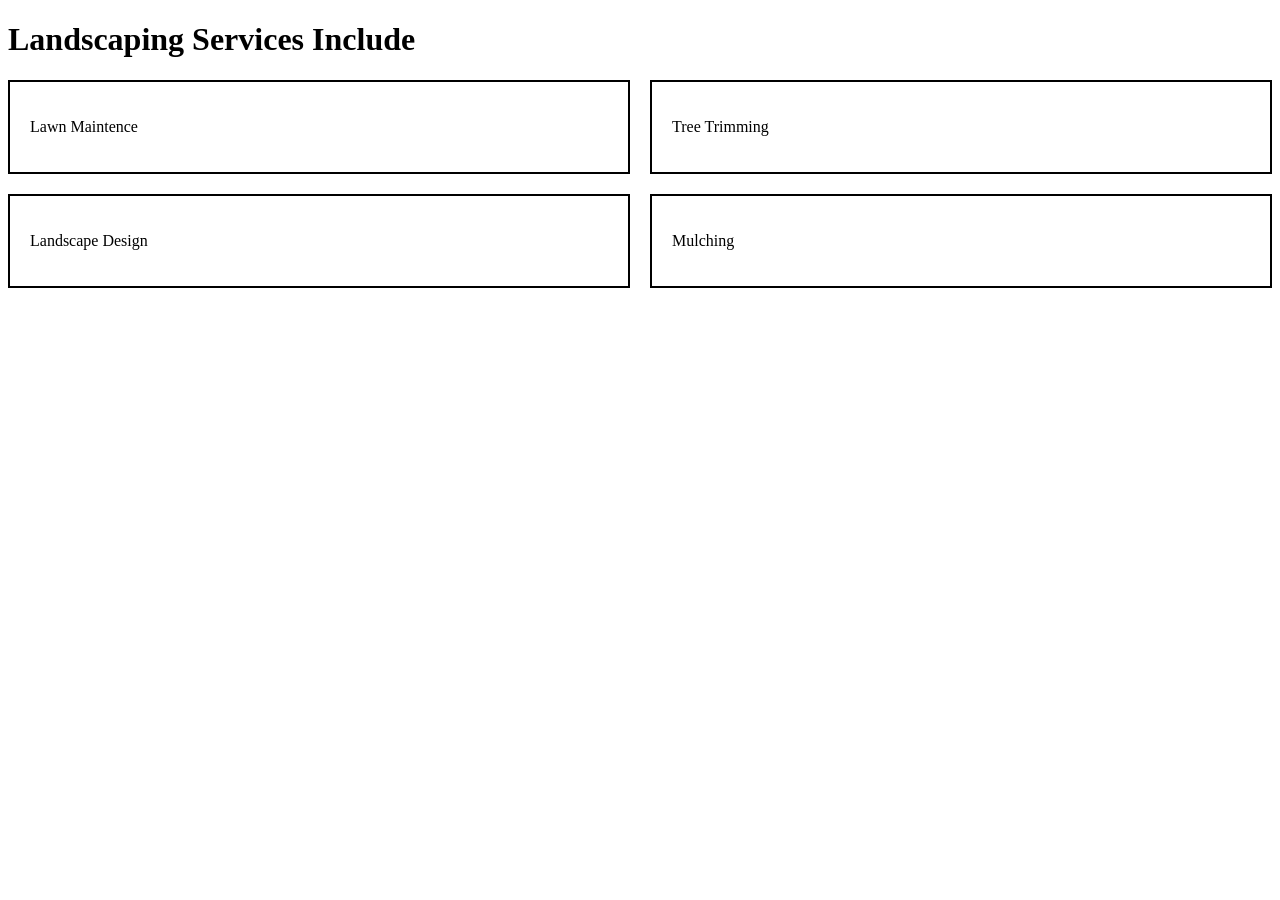
<file: css-grid-practic/index.html>
<!DOCTYPE html>
<html lang="en">
<head>
    <meta charset="UTF-8">
    <meta name="viewport" content="width=device-width, initial-scale=1.0">
    <title>Landscape</title>
    <link rel="stylesheet" href="style.css">
</head>
<body>
    <h1>Landscaping Services Include</h1>
    <div class="service-container">
        <div class="border">
            <p>Lawn Maintence</p>
            </div>
        <div class="border">
        <p>Tree Trimming</p>
            </div>
         <div class="border">   
        <p>Landscape Design</p>
            </div>
         <div class="border">   
        <p>Mulching</p>
            </div>
    </div>
</body>
</html>
</file>
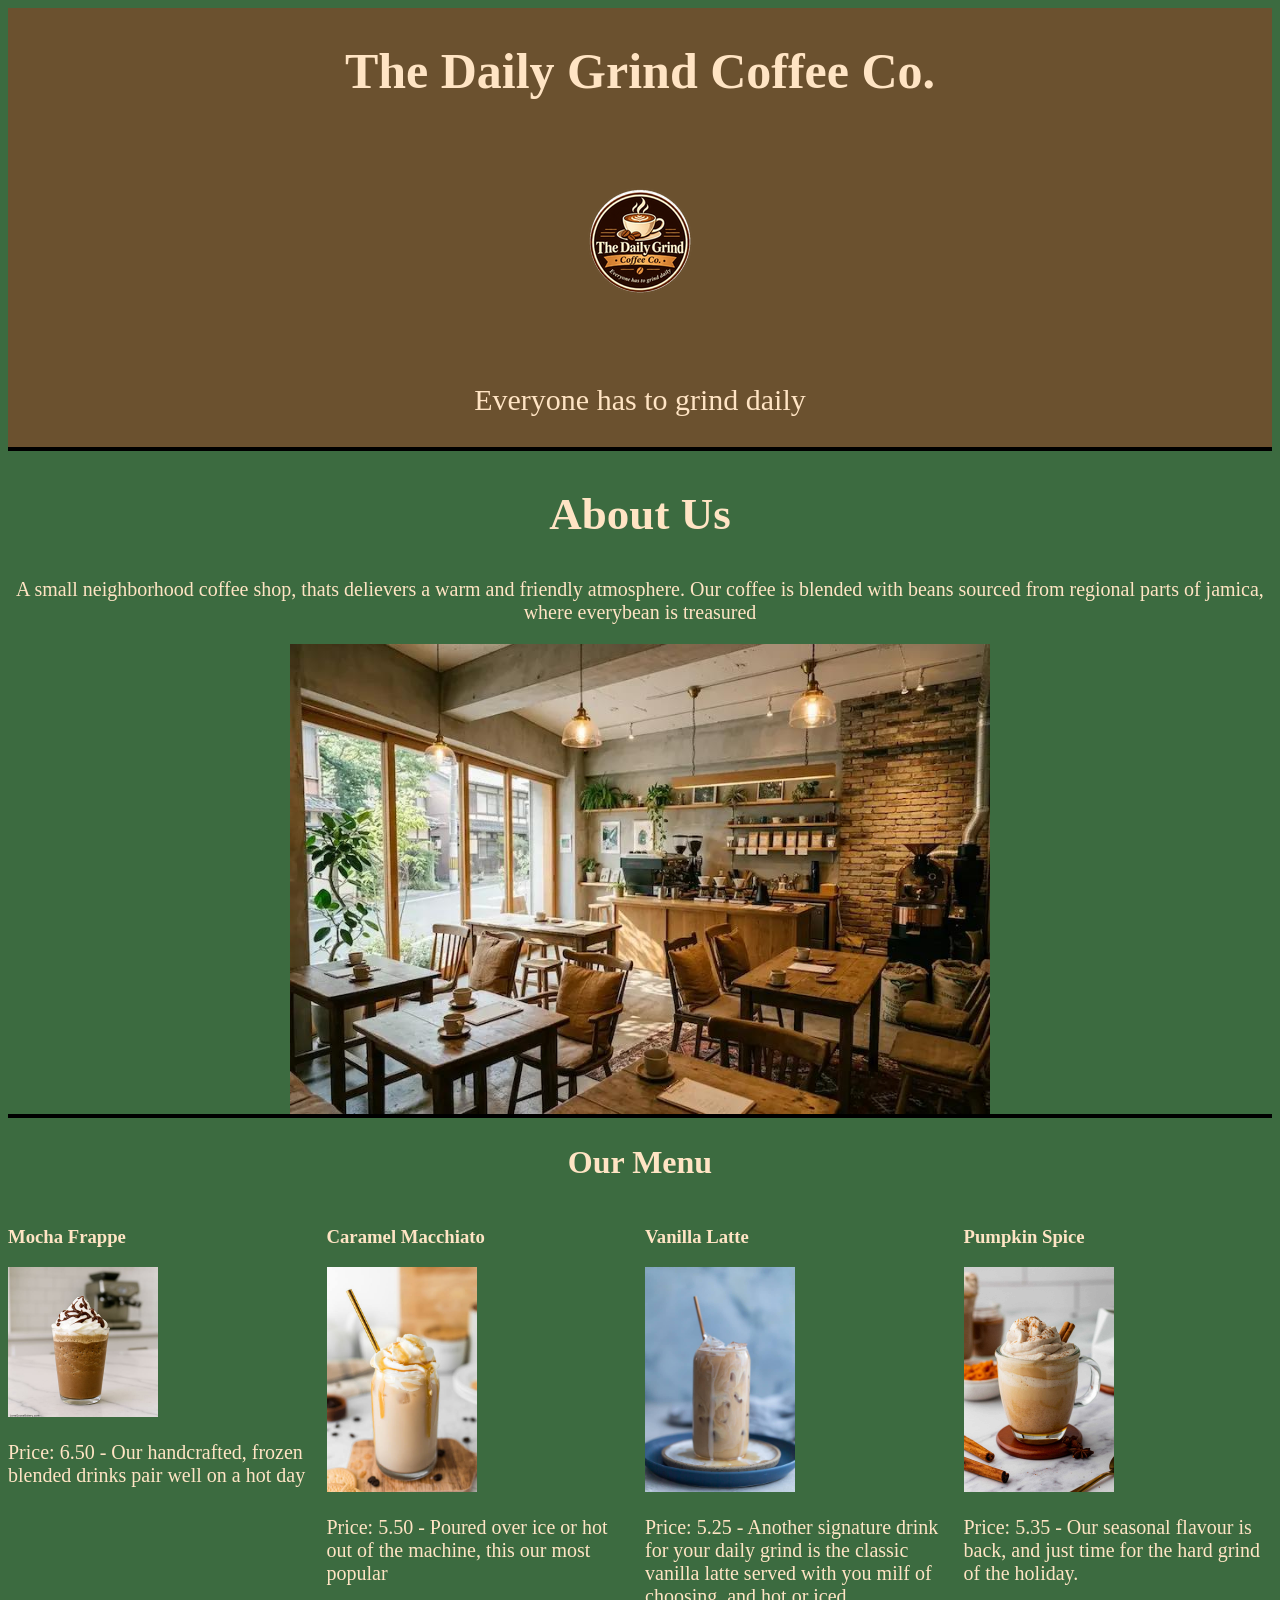
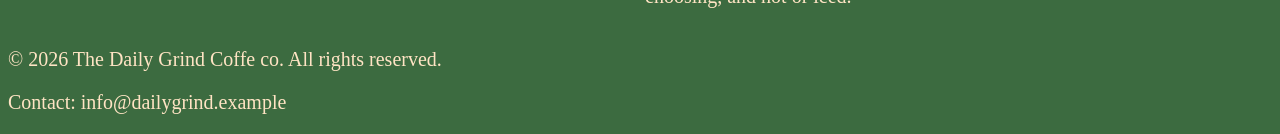
<file: daily-grind/index.html>
<!DOCTYPE html>
<html lang="en">
<head>
    <meta charset="UTF-8">
    <meta name="viewport" content="width=device-width, initial-scale=1.0">
    <title>Daily Grind</title>
    <link rel="stylesheet" href="style.css">
</head>
<body>
    <header>
        <h1>The Daily Grind Coffee Co.</h1>
        <img class="logo" src="./images/grind.png" alt="Logo">
        <p id="motto">Everyone has to grind daily</p>
    </header>
    <main>
        <section id="about-us">
            <div>       
            <h2>About Us</h2>
            <p id="description">A small neighborhood coffee shop, thats delievers a warm and friendly atmosphere. Our coffee is blended with beans sourced from regional parts of jamica, where everybean is treasured</p>
            </div>
            <img id="shop-img" src="./images/coffee-shop.jpg" alt="coffee-shop">
        </section>
        <section>
            <h2 id="menu-title">Our Menu</h2>
        <div class="menu">
            <div>
                <h3>Mocha Frappe</h3>
                <img class="men-img" src="./images/mocha.jpg" alt="mocha">
                <p>Price: 6.50 - Our handcrafted, frozen blended drinks pair well on a hot day</p>
            </div>
            <div>
                <h3>Caramel Macchiato</h3>
                <img class="men-img" src="./images/caramel.jpg" alt="caramel">
                <p>Price: 5.50 - Poured over ice or hot out of the machine, this our most popular</p>
            </div>
            <div>
                <h3>Vanilla Latte</h3>
                <img class="men-img" src="./images/vanilla.jpg" alt="Vanilla Latte">
                <p>Price: 5.25 - Another signature drink for your daily grind is the classic vanilla latte served with you milf of choosing, and hot or iced.</p>
            </div>
            <div>
                <h3>Pumpkin Spice</h3>
                <img class="men-img" src="./images/pumpkin.jpg" alt="Pumpkin drink">
                <p>Price: 5.35 - Our seasonal flavour is back, and just time for the hard grind of the holiday.</p>
            </div>
        </div>    
        </section>
    </main>
    <footer>
        <p>&copy; 2026 The Daily Grind Coffe co. All rights reserved.</p>
        <p>Contact: info@dailygrind.example</p>
    </footer>
</body>
</html>
</file>
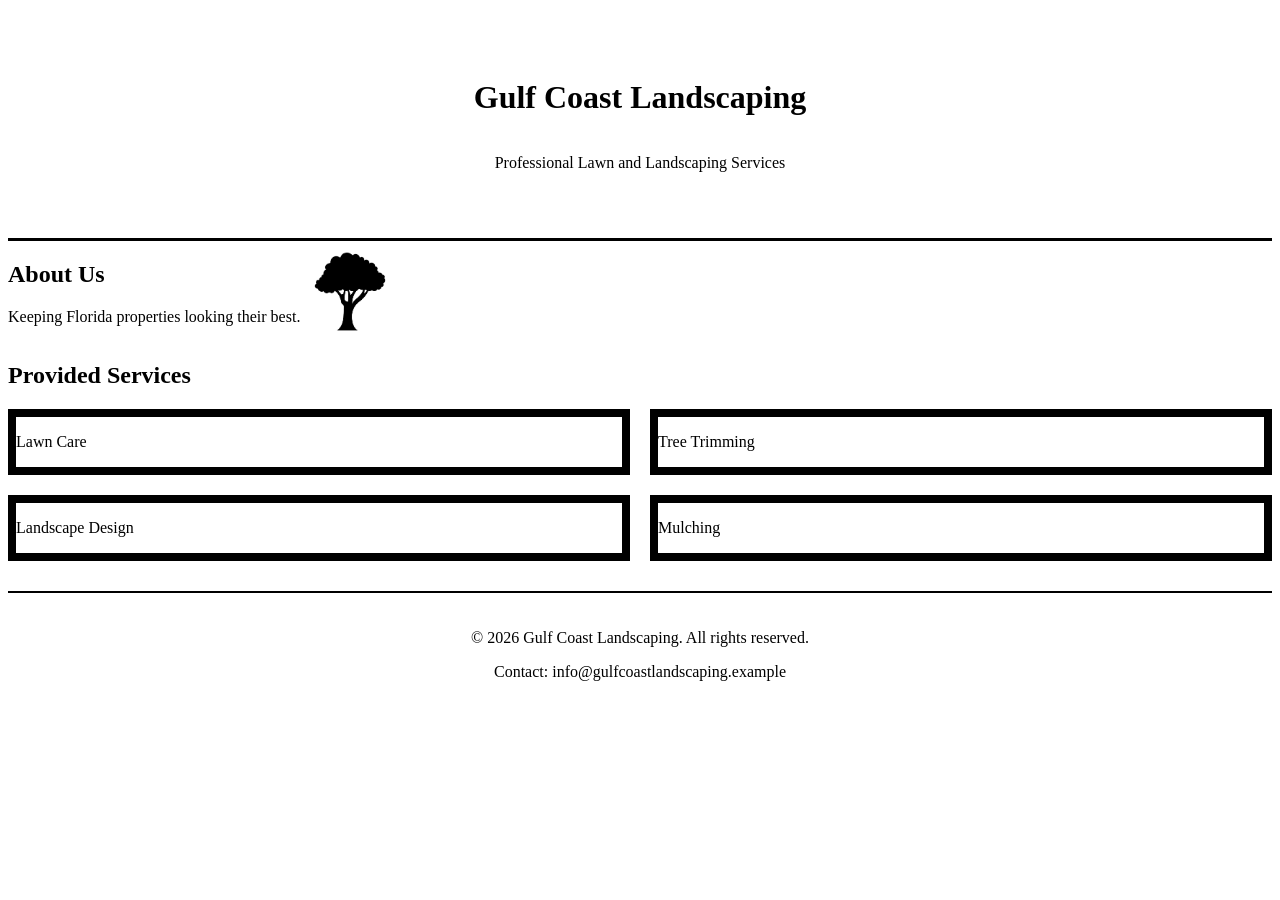
<file: gulf-coast-homepage/index.html>
<!DOCTYPE html>
<html lang="en">
<head>
    <meta charset="UTF-8">
    <meta name="viewport" content="width=device-width, initial-scale=1.0">
    <title>Gulf Coast Landscaping</title>
    <link rel="stylesheet" href="style.css">
</head>
<body>
    <header class="top-section">
    <h1>Gulf Coast Landscaping</h1>
    <p>Professional Lawn and Landscaping Services</p>
    </header>
    <main>
    <section class="about-us">
        <div>
        <h2>About Us</h2>
        <p>Keeping Florida properties looking their best.</p>
        </div>
        <img class="tree" src="./images/landscape img.png" alt="Tree Silhouette">
    </section>
    <section>
    <h2>Provided Services</h2>

    <div class="service-container">
        <div class="border">
            <p>Lawn Care</p>
        </div>
        <div class="border">
            <p>Tree Trimming</p>
        </div>
        <div class="border">
            <p>Landscape Design</p>
        </div>
        <div class="border">
            <p>Mulching</p>
        </div>
    </div>
</section>
</main>
<footer class="site-footer">
     <p>&copy; 2026 Gulf Coast Landscaping. All rights reserved.</p>
    <p>Contact: info@gulfcoastlandscaping.example</p>
</footer>
</body>
</html>
</file>
<file: css-grid-practic/style.css>
.service-container{
    display: grid;
    grid-template-columns: 1fr 1fr;
    gap: 20px;
}

.border{
    border: black solid 2px;
    padding: 20px;
}

@media (max-width: 600px) {
    .service-container {
        
        grid-template-columns: 1fr;
        
    }
}
</file>
<file: daily-grind/style.css>
main {
    background-color: #3c6b40;
}

body{
    background-color: #3c6b40;
}

h1 {
    color: bisque;
    font-family: fantasy;
    font-size: 50px;
}

p {
    font-size: 20px;
    color: bisque;
}

#motto {
    font-size: 30px;
    font-family: fantasy;
    color: bisque;
}

.men-img {
    width: 100%;
    max-width: 150px;
    height: auto;
}

#shop-img{
    width: 100%;
    max-width: 700px;
    height: auto;
}
header {
    display: flex;
    flex-direction: column;
    align-items: center;
    background-color: rgb(107, 81, 47);
}

#about-us {
    display: flex;
    flex-direction: column;
    align-items: center;
    border-top: solid 4px rgb(0, 0, 0);
    border-bottom: solid 4px black;
    text-align: center;
    font-size: 30px;
    color: bisque;
}

.logo {
    width: 300px;
    padding: 5px;
    margin: 5px;
}

.menu {
    display: grid;
    grid-template-columns: 1fr 1fr 1fr 1fr;
    gap: 10px;
    justify-content: center;
}

#menu-title {
    text-align: center;
    font-size: 32px;
    color: bisque;
}
h3 {
    color: bisque;
}

@media (max-width: 600px){
    .menu {
        grid-template-columns: 1fr;
    }
}
</file>
<file: gulf-coast-homepage/style.css>
.tree {
    width: 100%;
    max-width: 100px;
    height: auto;
}

.top-section {
    display: flex;
    flex-direction: column;
    align-items: center;
    padding: 50px;
    border-bottom: 3px solid black;
}

.service-container {
    display: grid;
    grid-template-columns: 1fr 1fr;
    gap: 20px;
}

.border {
    border: 8px solid black;
}

.about-us{
    display: flex;
    flex-direction: row;
}

@media (max-width: 600px) {
    .service-container{
        grid-template-columns: 1fr;
    }
    
    .about-us{
        flex-direction: column;
    }
}

.site-footer {
    padding: 20px;
    border-top: 2px solid black;
    text-align: center;
    margin-top: 30px;
}
</file>
